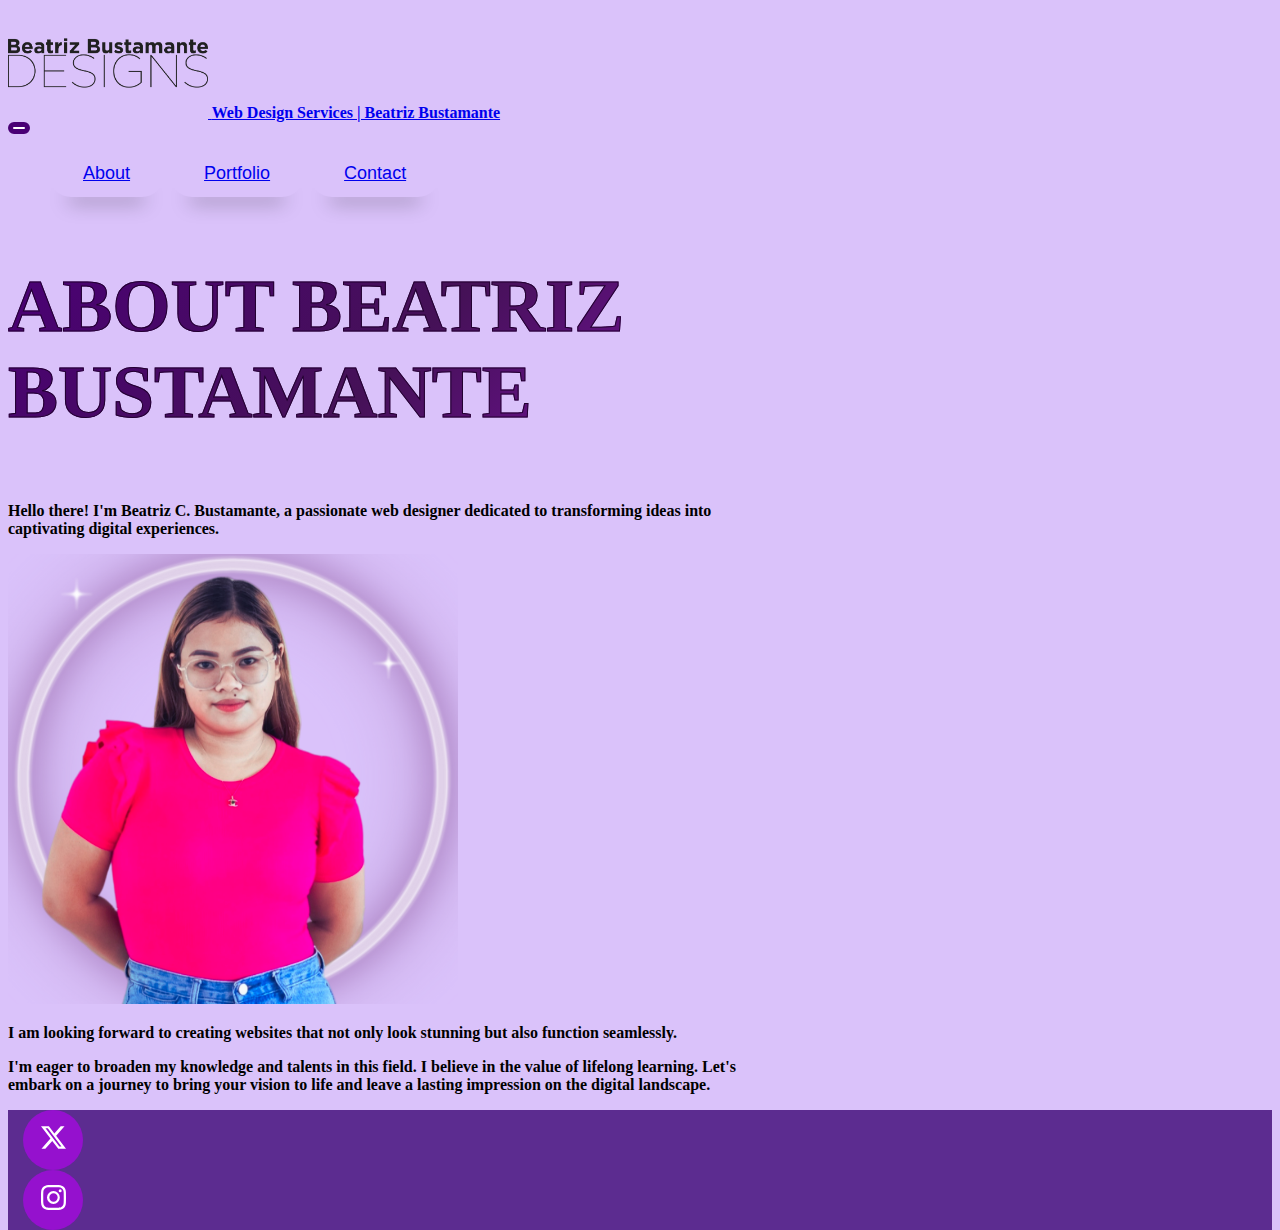
<file: about.html>
<!doctype html>
<html lang="en">

<head>
    <!-- Required meta tags -->
    <meta charset="utf-8">
    <meta name="viewport" content="width=device-width, initial-scale=1">

    <!-- Bootstrap CSS -->
    <link href="https://cdn.jsdelivr.net/npm/bootstrap@5.0.1/dist/css/bootstrap.min.css" rel="stylesheet"
        integrity="sha384-+0n0xVW2eSR5OomGNYDnhzAbDsOXxcvSN1TPprVMTNDbiYZCxYbOOl7+AMvyTG2x" crossorigin="anonymous">
    <link href="./css/custom.css" rel="stylesheet">

    <title>About | Beatriz Bustamante</title>
</head>

<body>
    <div class="container">
        <nav class="navbar navbar-expand-lg navbar-light">
            <div class="container">
                <a class="navbar-brand" href="index.html">
                    <img src="./images/logo.svg" width="200" height="110" alt="logo for Jon Smith Designs">
                    <span class="d-none">Web Design Services | Beatriz Bustamante</span>
                </a>
                <button class="navbar-toggler" type="button" data-bs-toggle="collapse" data-bs-target="#navbarNav"
                    aria-controls="navbarNav" aria-expanded="false" aria-label="Toggle Navigation">
                    <span class="navbar-toggler-icon"></span>
                </button>
                <div class="collapse navbar-collapse" id="navbarNav">
                    <ul class="navbar-nav ms-auto text-center">
                        <li class="nav-item">
                            <a href="about.html" class="nav-link active">About</a>
                        </li>
                        <li class="nav-item">
                            <a href="portfolio.html" class="nav-link">Portfolio</a>
                        </li>
                        <li class="nav-item">
                            <a href="contact.html" class="nav-link">Contact</a>
                        </li>
                    </ul>
                </div>
            </div>
        </nav>
    </div>
    <main>
        <div class="singleCol mx-auto my-2 my-md-4">
            <div class="container overflow-hidden">
                <h1>About Beatriz Bustamante</h1>
                <p class="lead">
                    Hello there! I'm Beatriz C. Bustamante, a passionate web designer dedicated to transforming ideas into captivating digital experiences.</p>

                <p class="text-center">
                    <img src="images/profile.png" width="450" height="450" alt="Beatriz Bustamante Designs"
                        class="float-sm-none float-md-end">
                </p>
                <p>I am looking forward to creating websites that not only look stunning but also function seamlessly.</p>
                <p>
                    I'm eager to broaden my knowledge and talents in this field. I believe in the value of lifelong learning. Let's embark on a journey to bring your vision to life and leave a lasting impression on the digital landscape.</p>
            </div>
        </div>
    </main>
    <footer class="py-5">
        <div class="d-flex flex-row justify-content-center">
          <a href="https://twitter.com/be4trixxbstmnt?" class="me-4">
            <svg xmlns="http://www.w3.org/2000/svg" width="25" height="25" fill="currentColor" class="bi bi-twitter-x" viewBox="0 0 16 16">
                <path d="M12.6.75h2.454l-5.36 6.142L16 15.25h-4.937l-3.867-5.07-4.425 5.07H.316l5.733-6.57L0 .75h5.063l3.495 4.633L12.601.75Zm-.86 13.028h1.36L4.323 2.145H2.865l8.875 11.633Z"/>
              </svg>
          </a>
           <a href="https://instagram.com/beyaxii/">
            <svg xmlns="http://www.w3.org/2000/svg" width="25" height="25" fill="currentColor" class="bi bi-instagram" viewBox="0 0 16 16">
                <path d="M8 0C5.829 0 5.556.01 4.703.048 3.85.088 3.269.222 2.76.42a3.917 3.917 0 0 0-1.417.923A3.927 3.927 0 0 0 .42 2.76C.222 3.268.087 3.85.048 4.7.01 5.555 0 5.827 0 8.001c0 2.172.01 2.444.048 3.297.04.852.174 1.433.372 1.942.205.526.478.972.923 1.417.444.445.89.719 1.416.923.51.198 1.09.333 1.942.372C5.555 15.99 5.827 16 8 16s2.444-.01 3.298-.048c.851-.04 1.434-.174 1.943-.372a3.916 3.916 0 0 0 1.416-.923c.445-.445.718-.891.923-1.417.197-.509.332-1.09.372-1.942C15.99 10.445 16 10.173 16 8s-.01-2.445-.048-3.299c-.04-.851-.175-1.433-.372-1.941a3.926 3.926 0 0 0-.923-1.417A3.911 3.911 0 0 0 13.24.42c-.51-.198-1.092-.333-1.943-.372C10.443.01 10.172 0 7.998 0h.003zm-.717 1.442h.718c2.136 0 2.389.007 3.232.046.78.035 1.204.166 1.486.275.373.145.64.319.92.599.28.28.453.546.598.92.11.281.24.705.275 1.485.039.843.047 1.096.047 3.231s-.008 2.389-.047 3.232c-.035.78-.166 1.203-.275 1.485a2.47 2.47 0 0 1-.599.919c-.28.28-.546.453-.92.598-.28.11-.704.24-1.485.276-.843.038-1.096.047-3.232.047s-2.39-.009-3.233-.047c-.78-.036-1.203-.166-1.485-.276a2.478 2.478 0 0 1-.92-.598 2.48 2.48 0 0 1-.6-.92c-.109-.281-.24-.705-.275-1.485-.038-.843-.046-1.096-.046-3.233 0-2.136.008-2.388.046-3.231.036-.78.166-1.204.276-1.486.145-.373.319-.64.599-.92.28-.28.546-.453.92-.598.282-.11.705-.24 1.485-.276.738-.034 1.024-.044 2.515-.045v.002zm4.988 1.328a.96.96 0 1 0 0 1.92.96.96 0 0 0 0-1.92zm-4.27 1.122a4.109 4.109 0 1 0 0 8.217 4.109 4.109 0 0 0 0-8.217zm0 1.441a2.667 2.667 0 1 1 0 5.334 2.667 2.667 0 0 1 0-5.334z"/>
              </svg>
          </a>
        </div>
      </footer>
    
    
    
      <!-- Bootstrap JS -->
    
      <script src="https://cdn.jsdelivr.net/npm/bootstrap@5.3.2/dist/js/bootstrap.bundle.min.js"
        integrity="sha384-C6RzsynM9kWDrMNeT87bh95OGNyZPhcTNXj1NW7RuBCsyN/o0jlpcV8Qyq46cDfL" crossorigin="anonymous">
        </script>
    </body>
    </html>
</file>
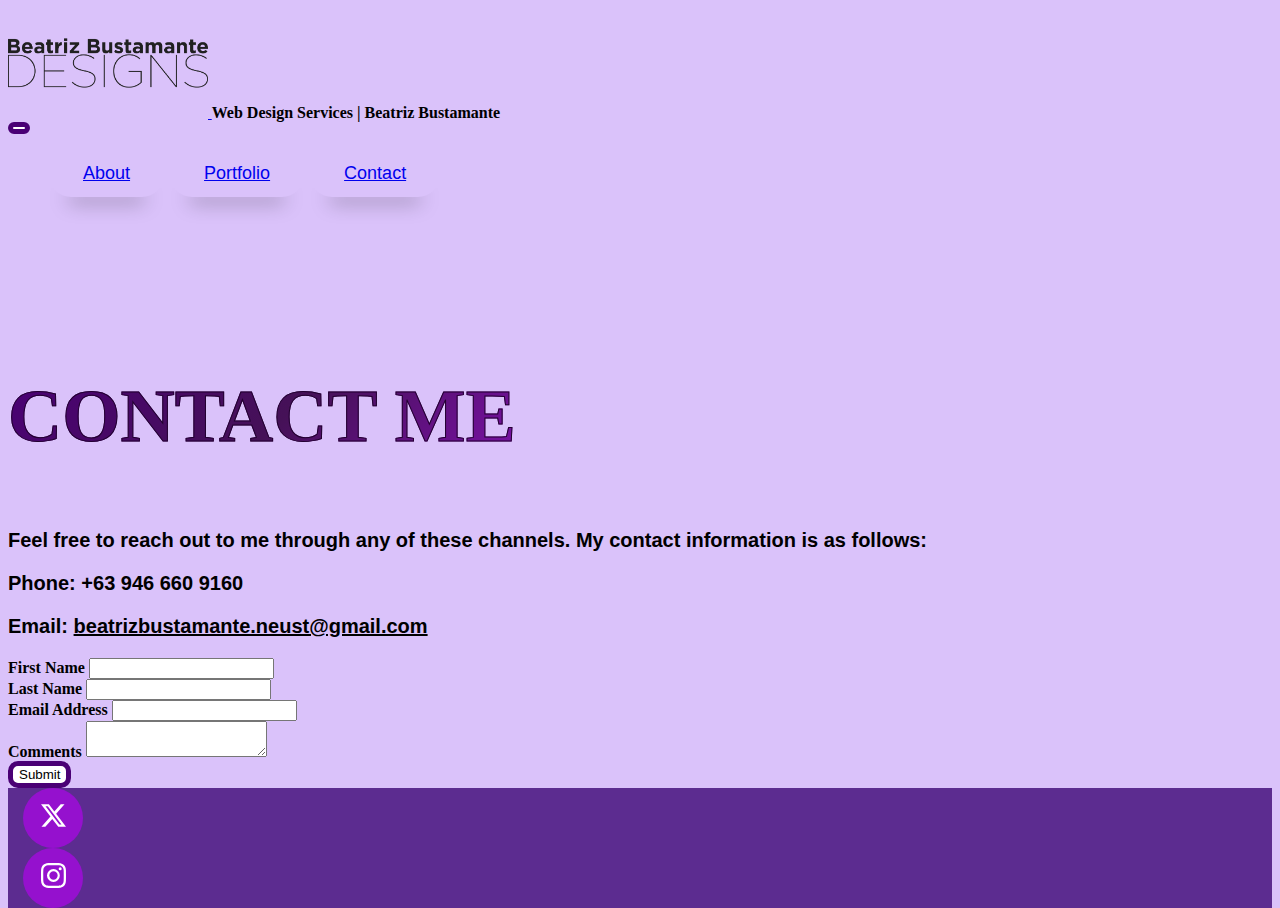
<file: contact.html>
<!doctype html>
<html lang="en">

<head>
    <!-- Required meta tags -->
    <meta charset="utf-8">
    <meta name="viewport" content="width=device-width, initial-scale=1">

    <!-- Bootstrap CSS -->
    <link href="https://cdn.jsdelivr.net/npm/bootstrap@5.0.1/dist/css/bootstrap.min.css" rel="stylesheet"
        integrity="sha384-+0n0xVW2eSR5OomGNYDnhzAbDsOXxcvSN1TPprVMTNDbiYZCxYbOOl7+AMvyTG2x" crossorigin="anonymous">
    <link href="./css/custom.css" rel="stylesheet">

    <title>Contact | Beatriz Bustamante Designs</title>
</head>

<body>
    <div class="container px-0">
        <nav class="navbar navbar-expand-lg navbar-light">
            <div class="container">
                <a class="navbar-brand" href="index.html">
                    <img src="./images/logo.svg" width="200" height="110" alt="logo for Beatriz Bustamante Designs">
                        <a href="index.html"></a>
                    <span class="d-none">Web Design Services | Beatriz Bustamante</span>
                </a>
                <button class="navbar-toggler" type="button" data-bs-toggle="collapse" data-bs-target="#navbarNav"
                    aria-controls="navbarNav" aria-expanded="false" aria-label="Toggle Navigation">
                    <span class="navbar-toggler-icon"></span>
                </button>
                <div class="collapse navbar-collapse" id="navbarNav">
                    <ul class="navbar-nav ms-auto text-center">
                        <li class="nav-item">
                            <a href="about.html" class="nav-link">About</a>
                        </li>
                        <li class="nav-item">
                            <a href="portfolio.html" class="nav-link">Portfolio</a>
                        </li>
                        <li class="nav-item">
                            <a href="contact.html" class="nav-link active">Contact</a>
                        </li>
                    </ul>
                </div>
            </div>
        </nav>
    </div>
    <main>
      
    </main>
    <div class="container my-2">
        <h1>Contact Me</h1>
        <div class="row g-5">
            <div class="info col-md-6">
                <p>Feel free to reach out to me through any of these channels. My contact information is as follows:</p>
                <p>Phone: +63 946 660 9160</p>
                <p>Email: <a href="mailto:beatrizbustamante.neust@gmail.com" class="email">beatrizbustamante.neust@gmail.com</a> </p>
            </div>
            <div class="col-md-6">
                <form>
                    <div class="row g-2">
                        <div class="col-md-6">
                            <label for="firstName"
                            class="form-label">First Name</label>
                            <input type="text" name="first-name" class="form-control" id="firstName">
                        </div>
                        <div class="col-md-6">
                            <label for="lastName"
                            class="form-label">Last Name</label>
                            <input type="text" name="last-name" class="form-control" id="lastName">
                        </div>
                        <div class="col-12">
                            <label for="email"
                            class="form-label">Email Address</label>
                            <input type="text" name="email" class="form-control" id="email">
                        </div>
                        <div class="col-12">
                            <label for="comments"
                            class="form-label">Comments</label>
                            <textarea name="comments" class="form-control" id="comments" row="3"></textarea>
                        </div>
                        <div class="col-12 mb-2">
                            <button type="submit" class="button">Submit</button>
                        </div>
                    </div>
                </form>
            </div>
        </div>
    </div>
</main>
<footer class="py-5">
    <div class="d-flex flex-row justify-content-center">
      <a href="https://twitter.com/be4trixxbstmnt?" class="me-4">
        <svg xmlns="http://www.w3.org/2000/svg" width="25" height="25" fill="currentColor" class="bi bi-twitter-x" viewBox="0 0 16 16">
            <path d="M12.6.75h2.454l-5.36 6.142L16 15.25h-4.937l-3.867-5.07-4.425 5.07H.316l5.733-6.57L0 .75h5.063l3.495 4.633L12.601.75Zm-.86 13.028h1.36L4.323 2.145H2.865l8.875 11.633Z"/>
          </svg>
      </a>
       <a href="https://instagram.com/beyaxii/">
        <svg xmlns="http://www.w3.org/2000/svg" width="25" height="25" fill="currentColor" class="bi bi-instagram" viewBox="0 0 16 16">
            <path d="M8 0C5.829 0 5.556.01 4.703.048 3.85.088 3.269.222 2.76.42a3.917 3.917 0 0 0-1.417.923A3.927 3.927 0 0 0 .42 2.76C.222 3.268.087 3.85.048 4.7.01 5.555 0 5.827 0 8.001c0 2.172.01 2.444.048 3.297.04.852.174 1.433.372 1.942.205.526.478.972.923 1.417.444.445.89.719 1.416.923.51.198 1.09.333 1.942.372C5.555 15.99 5.827 16 8 16s2.444-.01 3.298-.048c.851-.04 1.434-.174 1.943-.372a3.916 3.916 0 0 0 1.416-.923c.445-.445.718-.891.923-1.417.197-.509.332-1.09.372-1.942C15.99 10.445 16 10.173 16 8s-.01-2.445-.048-3.299c-.04-.851-.175-1.433-.372-1.941a3.926 3.926 0 0 0-.923-1.417A3.911 3.911 0 0 0 13.24.42c-.51-.198-1.092-.333-1.943-.372C10.443.01 10.172 0 7.998 0h.003zm-.717 1.442h.718c2.136 0 2.389.007 3.232.046.78.035 1.204.166 1.486.275.373.145.64.319.92.599.28.28.453.546.598.92.11.281.24.705.275 1.485.039.843.047 1.096.047 3.231s-.008 2.389-.047 3.232c-.035.78-.166 1.203-.275 1.485a2.47 2.47 0 0 1-.599.919c-.28.28-.546.453-.92.598-.28.11-.704.24-1.485.276-.843.038-1.096.047-3.232.047s-2.39-.009-3.233-.047c-.78-.036-1.203-.166-1.485-.276a2.478 2.478 0 0 1-.92-.598 2.48 2.48 0 0 1-.6-.92c-.109-.281-.24-.705-.275-1.485-.038-.843-.046-1.096-.046-3.233 0-2.136.008-2.388.046-3.231.036-.78.166-1.204.276-1.486.145-.373.319-.64.599-.92.28-.28.546-.453.92-.598.282-.11.705-.24 1.485-.276.738-.034 1.024-.044 2.515-.045v.002zm4.988 1.328a.96.96 0 1 0 0 1.92.96.96 0 0 0 0-1.92zm-4.27 1.122a4.109 4.109 0 1 0 0 8.217 4.109 4.109 0 0 0 0-8.217zm0 1.441a2.667 2.667 0 1 1 0 5.334 2.667 2.667 0 0 1 0-5.334z"/>
          </svg>
      </a>
    </div>
  </footer>



  <!-- Bootstrap JS -->

  <script src="https://cdn.jsdelivr.net/npm/bootstrap@5.3.2/dist/js/bootstrap.bundle.min.js"
    integrity="sha384-C6RzsynM9kWDrMNeT87bh95OGNyZPhcTNXj1NW7RuBCsyN/o0jlpcV8Qyq46cDfL" crossorigin="anonymous">
    </script>
</body>
</html>
</file>
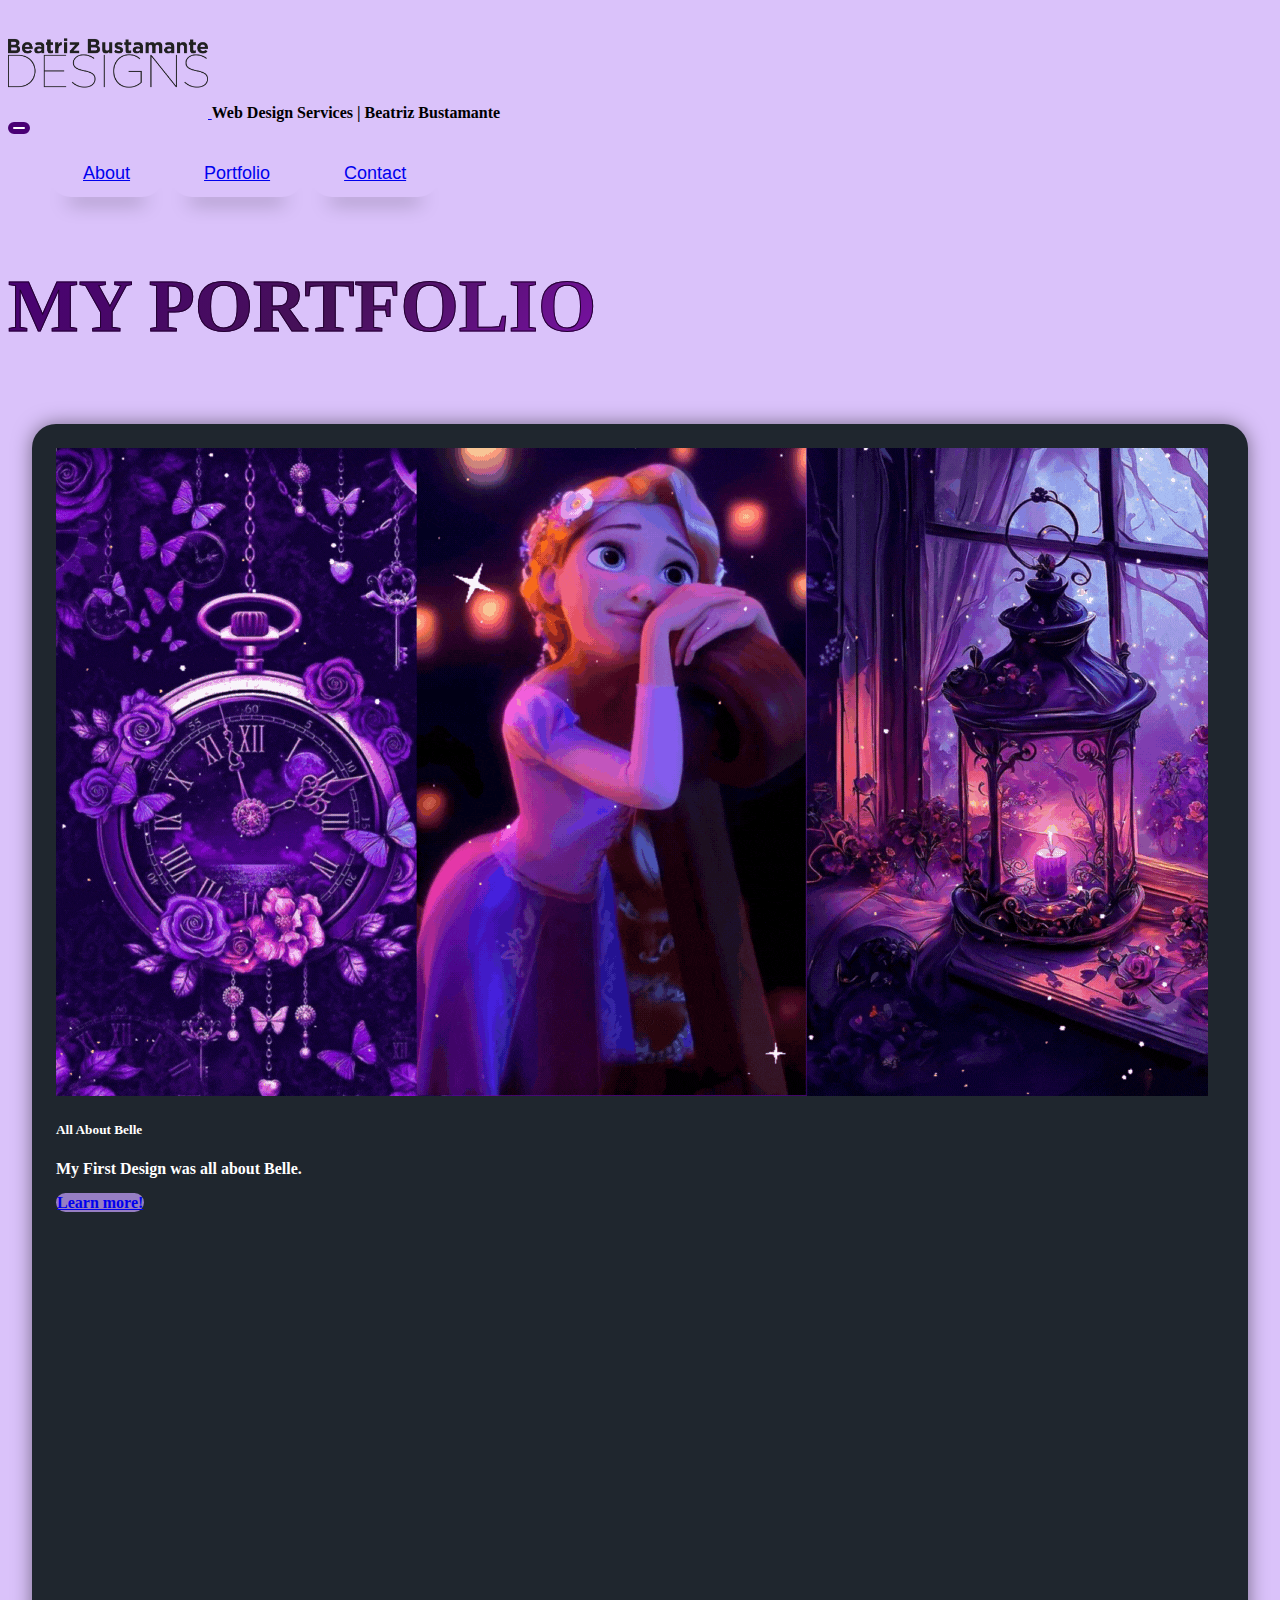
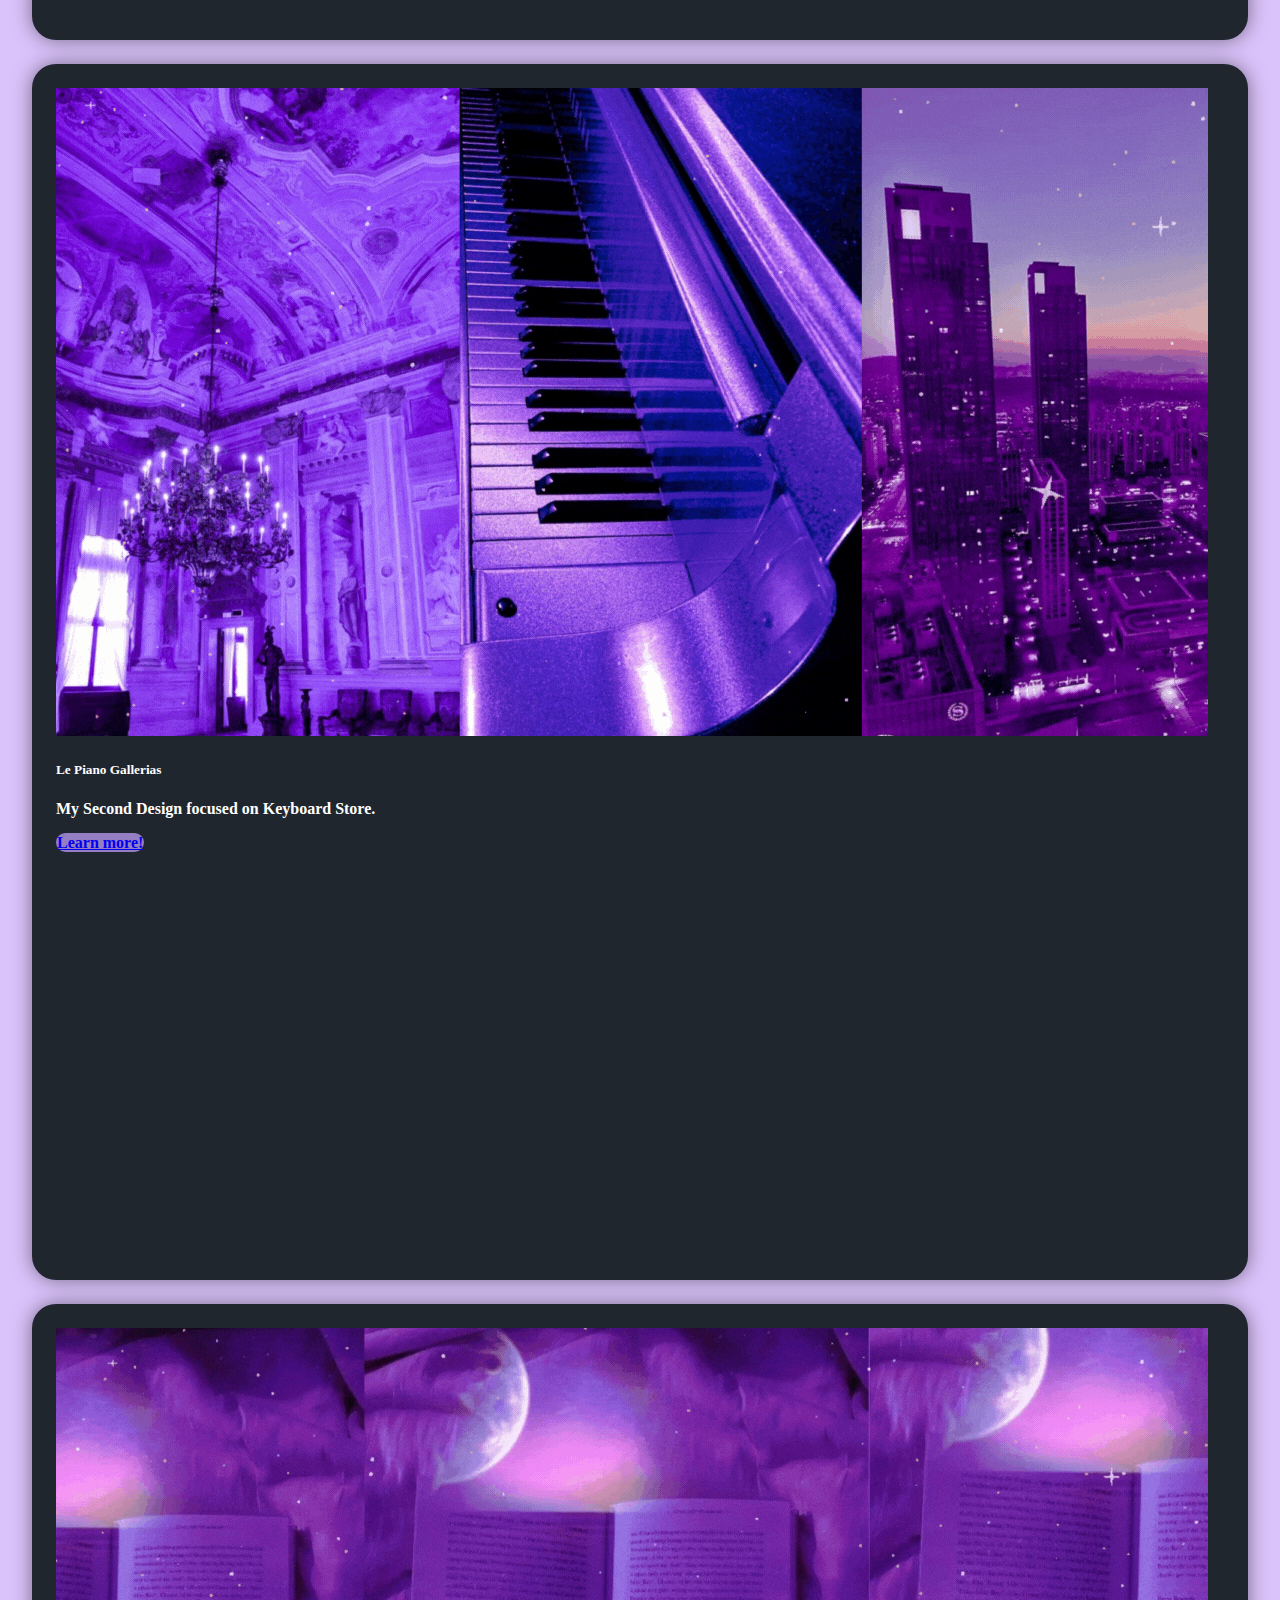
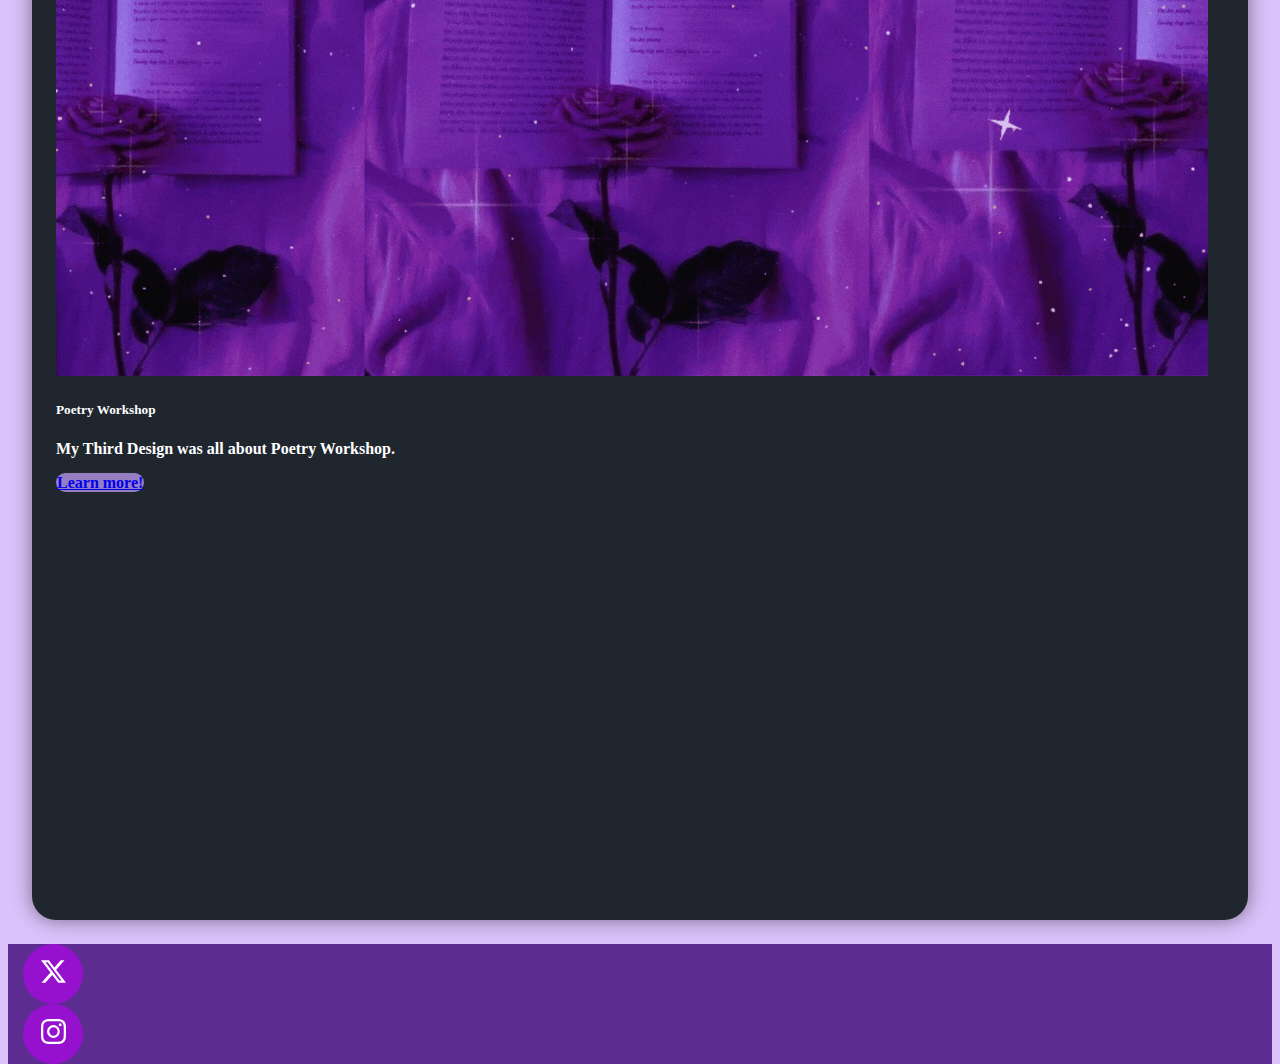
<file: portfolio.html>
<!doctype html>
<html lang="en">

<head>
    <!-- Required meta tags -->
    <meta charset="utf-8">
    <meta name="viewport" content="width=device-width, initial-scale=1">

    <!-- Bootstrap CSS -->
    <link href="https://cdn.jsdelivr.net/npm/bootstrap@5.0.1/dist/css/bootstrap.min.css" rel="stylesheet"
        integrity="sha384-+0n0xVW2eSR5OomGNYDnhzAbDsOXxcvSN1TPprVMTNDbiYZCxYbOOl7+AMvyTG2x" crossorigin="anonymous">
    <link href="./css/custom.css" rel="stylesheet">

    <title>Portfolio | Beatriz Bustamante Designs</title>
</head>

<body>
    <div class="container px-0">
        <nav class="navbar navbar-expand-lg navbar-light">
            <div class="container">
                <a class="navbar-brand" href="index.html">
                    <img src="./images/logo.svg" width="200" height="110" alt="logo for Beatriz Bustamante Designs">
                        <a href="index.html"></a>
                    <span class="d-none">Web Design Services | Beatriz Bustamante</span>
                </a>
                <button class="navbar-toggler" type="button" data-bs-toggle="collapse" data-bs-target="#navbarNav"
                    aria-controls="navbarNav" aria-expanded="false" aria-label="Toggle Navigation">
                    <span class="navbar-toggler-icon"></span>
                </button>
                <div class="collapse navbar-collapse" id="navbarNav">
                    <ul class="navbar-nav ms-auto text-center">
                        <li class="nav-item">
                            <a href="about.html" class="nav-link">About</a>
                        </li>
                        <li class="nav-item">
                            <a href="portfolio.html" class="nav-link active">Portfolio</a>
                        </li>
                        <li class="nav-item">
                            <a href="contact.html" class="nav-link">Contact</a>
                        </li>
                    </ul>
                </div>
            </div>
        </nav>
    </div>
    <main>
        <div class="container my-2 py-md-3">
        <h1>My Portfolio</h1>
        <div class="container text-center my-4"></div>
            <div class="row mt-9 g-md-3">
                <div class="col-12 col-md-6 col-lg-4 g-2">
                    <div class="card">
                    <img src="./images/project1.gif" class="card-img-top" alt="All About Belle">
                    <div class="card-body">
                      <h5 class="card-title">All About Belle</h5>
                      <p class="card-text"> My First Design was all about Belle.<p>
                      <a href="https://beatrizbustamante.github.io/WS02-MID1/" type="button" class="btn btn-outline-dark">Learn more!</a>
                    </div>
                  </div>
              </div>
              <div class="col-12 col-md-6 col-lg-4 g-2">
                <div class="card">
                    <img src="./images/project2.gif" class="card-img-top" alt="Keyboard Store">
                    <div class="card-body">
                      <h5 class="card-title">Le Piano Gallerias</h5>
                      <p class="card-text"> My Second Design focused on Keyboard Store. </p>
                      <a href="https://beatrizbustamante.github.io/KeyboardStore/" type="button" class="btn btn-outline-dark">Learn more!</a>
                    </div>
                  </div>
              </div>
              <div class="col-12 col-md-6 col-lg-4 g-2">
                <div class="card">
                    <img src="./images/project3.gif" class="card-img-top" alt="Poetry Workshop">
                    <div class="card-body">
                      <h5 class="card-title">Poetry Workshop</h5>
                      <p class="card-text">My Third Design was all about Poetry Workshop.</p>
                      <a href="https://beatrizbustamante.github.io/Poetry/" type="button" class="btn btn-outline-dark">Learn more!</a>
                    </div>
                  </div>
              </div>
            </div>
          </div>
    </main>
    <footer class="py-5">
      <div class="d-flex flex-row justify-content-center">
        <a href="https://twitter.com/be4trixxbstmnt?" class="me-4">
          <svg xmlns="http://www.w3.org/2000/svg" width="25" height="25" fill="currentColor" class="bi bi-twitter-x" viewBox="0 0 16 16">
              <path d="M12.6.75h2.454l-5.36 6.142L16 15.25h-4.937l-3.867-5.07-4.425 5.07H.316l5.733-6.57L0 .75h5.063l3.495 4.633L12.601.75Zm-.86 13.028h1.36L4.323 2.145H2.865l8.875 11.633Z"/>
            </svg>
        </a>
        <a href="https://instagram.com/beyaxii/">
          <svg xmlns="http://www.w3.org/2000/svg" width="25" height="25" fill="currentColor" class="bi bi-instagram" viewBox="0 0 16 16">
              <path d="M8 0C5.829 0 5.556.01 4.703.048 3.85.088 3.269.222 2.76.42a3.917 3.917 0 0 0-1.417.923A3.927 3.927 0 0 0 .42 2.76C.222 3.268.087 3.85.048 4.7.01 5.555 0 5.827 0 8.001c0 2.172.01 2.444.048 3.297.04.852.174 1.433.372 1.942.205.526.478.972.923 1.417.444.445.89.719 1.416.923.51.198 1.09.333 1.942.372C5.555 15.99 5.827 16 8 16s2.444-.01 3.298-.048c.851-.04 1.434-.174 1.943-.372a3.916 3.916 0 0 0 1.416-.923c.445-.445.718-.891.923-1.417.197-.509.332-1.09.372-1.942C15.99 10.445 16 10.173 16 8s-.01-2.445-.048-3.299c-.04-.851-.175-1.433-.372-1.941a3.926 3.926 0 0 0-.923-1.417A3.911 3.911 0 0 0 13.24.42c-.51-.198-1.092-.333-1.943-.372C10.443.01 10.172 0 7.998 0h.003zm-.717 1.442h.718c2.136 0 2.389.007 3.232.046.78.035 1.204.166 1.486.275.373.145.64.319.92.599.28.28.453.546.598.92.11.281.24.705.275 1.485.039.843.047 1.096.047 3.231s-.008 2.389-.047 3.232c-.035.78-.166 1.203-.275 1.485a2.47 2.47 0 0 1-.599.919c-.28.28-.546.453-.92.598-.28.11-.704.24-1.485.276-.843.038-1.096.047-3.232.047s-2.39-.009-3.233-.047c-.78-.036-1.203-.166-1.485-.276a2.478 2.478 0 0 1-.92-.598 2.48 2.48 0 0 1-.6-.92c-.109-.281-.24-.705-.275-1.485-.038-.843-.046-1.096-.046-3.233 0-2.136.008-2.388.046-3.231.036-.78.166-1.204.276-1.486.145-.373.319-.64.599-.92.28-.28.546-.453.92-.598.282-.11.705-.24 1.485-.276.738-.034 1.024-.044 2.515-.045v.002zm4.988 1.328a.96.96 0 1 0 0 1.92.96.96 0 0 0 0-1.92zm-4.27 1.122a4.109 4.109 0 1 0 0 8.217 4.109 4.109 0 0 0 0-8.217zm0 1.441a2.667 2.667 0 1 1 0 5.334 2.667 2.667 0 0 1 0-5.334z"/>
            </svg>
        </a>
      </div>
    </footer>
  
  
  
    <!-- Bootstrap JS -->
  
    <script src="https://cdn.jsdelivr.net/npm/bootstrap@5.3.2/dist/js/bootstrap.bundle.min.js"
      integrity="sha384-C6RzsynM9kWDrMNeT87bh95OGNyZPhcTNXj1NW7RuBCsyN/o0jlpcV8Qyq46cDfL" crossorigin="anonymous">
      </script>
  </body>
  </html>
</file>
<file: css/custom.css>
html, body {
    height: 100%;
}

header{
    background: no-repeat center center;
    background-size: cover;
}

body{
    display: flex;
    flex-direction: column;
    background-color: #dac2fa;
    font-family: "Georgia", serif;
    font-weight: bold;
}

main {
    flex: 1 0 auto;
}

h2{
    font-family: "Lucida Console", "Courier New", monospace;
    font-weight: bolder;
}

.lead{
    font-family: "Georgia", serif;
    font-weight: bold;
}

.navbar li{
    border-radius: 50px;
    padding: 10px;
    box-shadow: 0 25px 20px -20px rgba(0, 0, 0, 0.4);
    font-family: "Arial", sans-serif;
    font-weight: bolder;
}

.navbar ul li {
    list-style: none;
    display: inline-block;
    padding: 13px 35px;
    font-size: 18px;
    font-weight: 500;
    cursor: pointer;
    position: relative;
    z-index: 2;
    transition: color 0.5s;
}

.navbar ul li::after{
    content: '';
    background: #5C2C90;
    width: 100%;
    height: 100%;
    border-radius: 30%;
    position: absolute;
    top: 100%;
    left: 50%;
    transform: translate(-50%, -50%);
    z-index: -1;
    opacity: 0;
    transition: top 0.5s, opacity 0.5s;  
}

.navbar ul li:hover{
    color: #fff;   
}

.navbar ul li:hover::after{
    top: 50%;
    opacity: 1; 
}

.card{
    aspect-ratio: 1 / 1.0;
    padding: 24px;
    background-color: hsl(210, 20%, 15%);
    border-radius: 24px;
    box-shadow: 0px 0px 20px -1.5px hsl(0, 0%, 0%, 0.5);
    position: relative;
    color: #fff;
    margin: 24px;
}

.card::before{
    content: "";
    position: absolute;
    inset: 1px;
    background-color: hsl(210, 14%, 80%);
    z-index: -1;
    border-radius: inherit;
    transition: all 0.35s ease;
}

.card:hover::before{
    transform: rotate(10deg);
    box-shadow: 0px 0px 20px -5px #000;  
}

.card:image - .img{
    width: 100%;
    height: 100%;
    display: block;
    object-fit: cover;
    border-radius: 16px;
}

.card hover > .card-image{
    translate: 0 -14px;
} 

h1{
    font-family: "Titan One", cursive;
    text-transform: uppercase;
    background-image: linear-gradient(-225deg, #4a0075 0%, #451157 29%, #9511ce 67%,  #eaffd6  100%);
    background-size: auto auto;
    background-clip: border-box;
    background-size: 200% auto;
    color: #fff;
    background-clip: text;
    text-fill-color: transparent;
    -webkit-text-stroke: 1px #220030;
    -webkit-background-clip: text;
    -webkit-text-fill-color: transparent;
    animation: textclip 5s linear infinite;
    display: inline-block;
    font-size: 75px; 
    font-weight: 900;
}

@keyframes textclip{
    to{
        background-position: 200% center;
    }
}

footer {
    flex-shrink: 0;
}

header {
    color: #fff;
    transition: all 0.3;
    position: relative;
}

.btn{
    background: #967ec3;
    border: 1px solid transparent;
    border-radius: 10px;
    transition: 0.3s;
}

.btn:hover{
    -webkit-box-shadow: 0px 0px 30px 3px #9511ce;
    -moz-box-shadow: 0px 0px 30px 3px #9511ce;
    -box-shadow: 0px 0px 30px 3px #9511ce;
}

.color-overlay {
    background-color: rgba(0, 0, 0, 0.4);
    min-height: 60vh;
}

.singleCol {
    max-width: 750px;
}

.email{
    color: #000;
}

.email:hover{
    color: #4a0075;
}

button{
    background: white;
    border: 5px solid #4a0075;
    border-radius: 10px;
    display: flex;
}

button:hover{
    color: white;
    background: #4a0075;
}

.info {
    font-family: sans-serif;
    font-size: 20px;
}

footer {
    background-color: #5C2C90;
}

footer a {
    position: relative;
    color: #fff;
    display: block;
    font-size: 30px;
    height: 60px;
    width: 60px;
    background: #9511ce;
    line-height: 60px;
    text-align: center;
    border-radius: 50%;
    margin: 0 15px;
    cursor: pointer;
    transition: .5s;
}

footer a:before{
    position: absolute;
    content: '';
    top: 0;
    left: 0;
    background: #ff00a9;
    height: 100%;
    width: 100%;
    border-radius: 50%;
    z-index: -1;
    transform: scale(0.9);
    transition: .5s;
}

footer a:hover:before{
    filter: blur(3px);
    transform: scale(1.2);
    box-shadow: 0 0 25px #ff00a9;
}

footer a:hover{
    color: #9511ce;
    background-color: #9f88B1;
    box-shadow: 0 0 25px #ff00a9;
    text-shadow: 0 0 25px #ff00a9;
}

@media (max-width: 768px) {
    .color-overlay {
        min-height: 30vh;
    }
}
</file>
